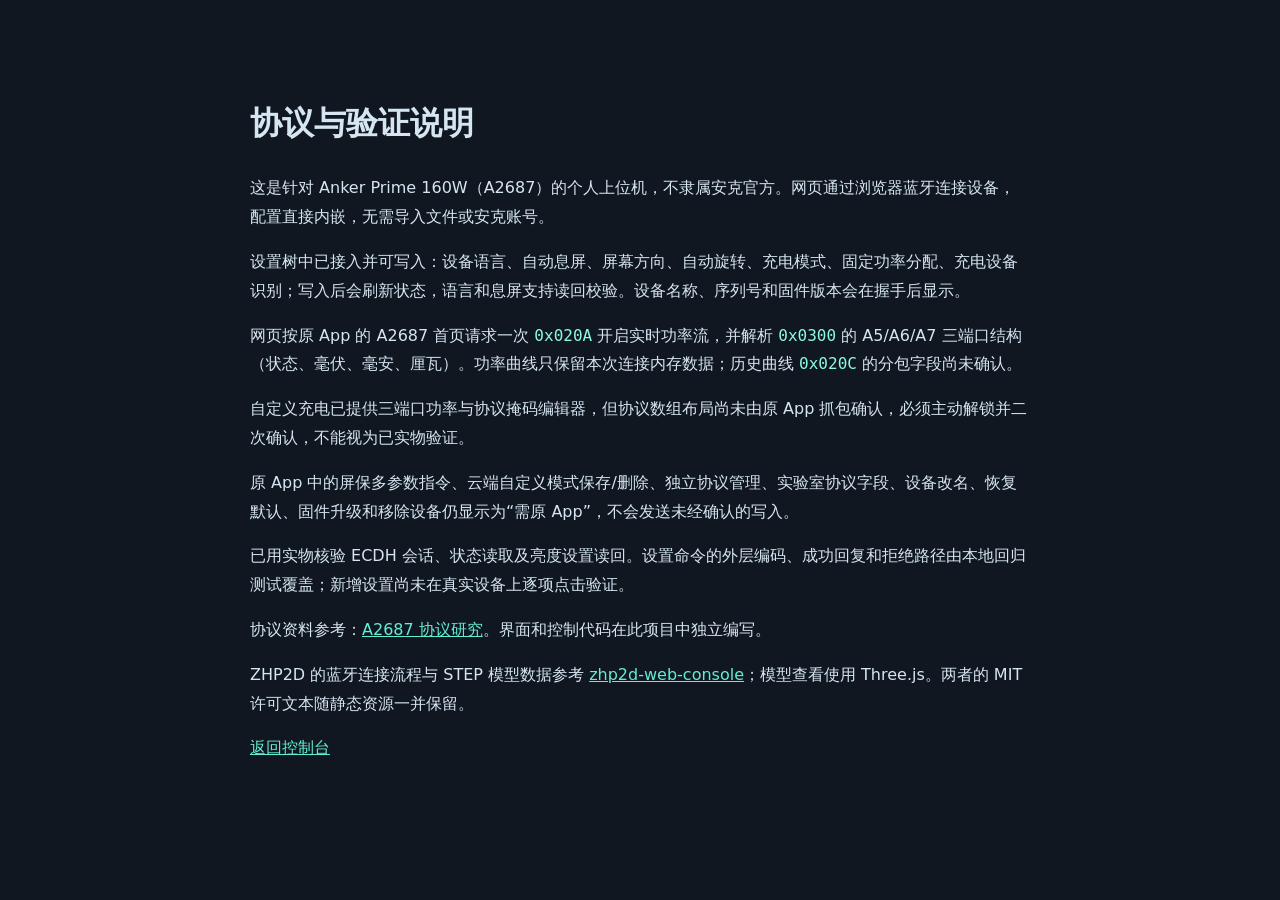
<file: sources.html>
<!doctype html>
<html lang="zh-CN">
  <meta charset="utf-8" /><meta
    name="viewport"
    content="width=device-width,initial-scale=1"
  /><title>协议与验证说明</title
  ><style>
    body {
      font: 16px/1.8 system-ui;
      background: #101720;
      color: #d5e5f2;
      max-width: 780px;
      margin: 50px auto;
      padding: 24px;
    }
    a {
      color: #63edd4;
    }
    code {
      color: #8df9df;
    }
  </style>
  <h1>协议与验证说明</h1>
  <p>
    这是针对 Anker Prime
    160W（A2687）的个人上位机，不隶属安克官方。网页通过浏览器蓝牙连接设备，配置直接内嵌，无需导入文件或安克账号。
  </p>
  <p>
    设置树中已接入并可写入：设备语言、自动息屏、屏幕方向、自动旋转、充电模式、固定功率分配、充电设备识别；写入后会刷新状态，语言和息屏支持读回校验。设备名称、序列号和固件版本会在握手后显示。
  </p>
  <p>
    网页按原 App 的 A2687 首页请求一次
    <code>0x020A</code> 开启实时功率流，并解析 <code>0x0300</code> 的 A5/A6/A7
    三端口结构（状态、毫伏、毫安、厘瓦）。功率曲线只保留本次连接内存数据；历史曲线
    <code>0x020C</code> 的分包字段尚未确认。
  </p>
  <p>
    自定义充电已提供三端口功率与协议掩码编辑器，但协议数组布局尚未由原 App
    抓包确认，必须主动解锁并二次确认，不能视为已实物验证。
  </p>
  <p>
    原 App
    中的屏保多参数指令、云端自定义模式保存/删除、独立协议管理、实验室协议字段、设备改名、恢复默认、固件升级和移除设备仍显示为“需原
    App”，不会发送未经确认的写入。
  </p>
  <p>
    已用实物核验 ECDH
    会话、状态读取及亮度设置读回。设置命令的外层编码、成功回复和拒绝路径由本地回归测试覆盖；新增设置尚未在真实设备上逐项点击验证。
  </p>
  <p>
    协议资料参考：<a
      href="https://github.com/Hyper-Beast/Anker_Prime_160W_WebBLE/blob/main/A2687_App_3.18.0_Reverse_Findings.md"
      >A2687 协议研究</a
    >。界面和控制代码在此项目中独立编写。
  </p>
  <p>
    ZHP2D 的蓝牙连接流程与 STEP 模型数据参考
    <a href="https://github.com/libo8080/zhp2d-web-console"
      >zhp2d-web-console</a
    >；模型查看使用 Three.js。两者的 MIT 许可文本随静态资源一并保留。
  </p>
  <p><a href="/">返回控制台</a></p>
</html>
</file>
